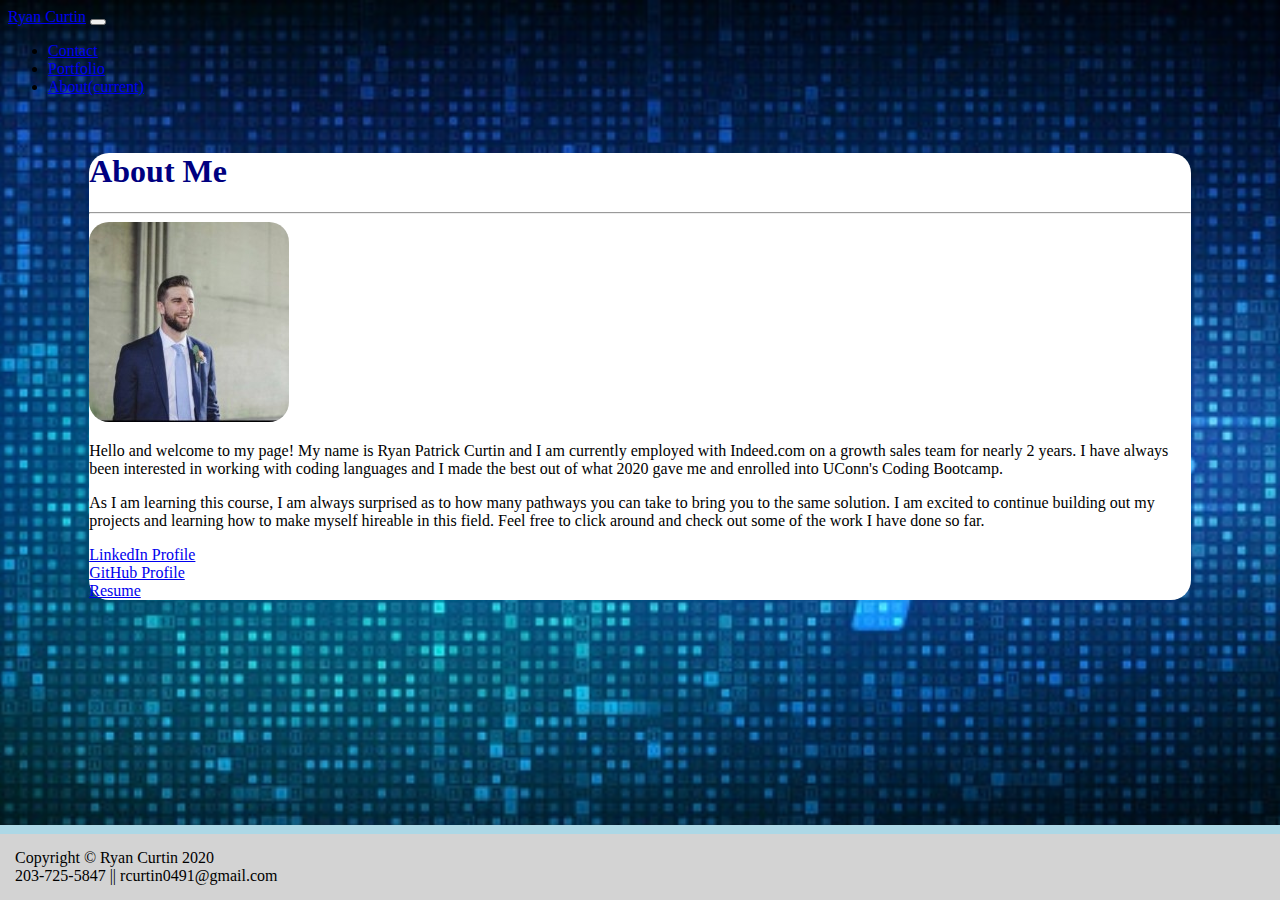
<file: index.html>
<!doctype html>
<html lang="en-us">

<head>
  <!-- Required meta tags -->
  <meta charset="utf-8">
  <meta name="viewport" content="width=device-width, initial-scale=1, shrink-to-fit=no">
  <!-- Font Awesome -->
  <link rel="stylesheet" href="https://use.fontawesome.com/releases/v5.15.1/css/all.css"
    integrity="sha384-vp86vTRFVJgpjF9jiIGPEEqYqlDwgyBgEF109VFjmqGmIY/Y4HV4d3Gp2irVfcrp" crossorigin="anonymous">
  <!-- Bootstrap CSS -->
  <link rel="stylesheet" href="https://cdn.jsdelivr.net/npm/bootstrap@4.5.3/dist/css/bootstrap.min.css"
    integrity="sha384-TX8t27EcRE3e/ihU7zmQxVncDAy5uIKz4rEkgIXeMed4M0jlfIDPvg6uqKI2xXr2" crossorigin="anonymous">
  <!-- Linked CSS Sheet -->
  <link rel="stylesheet" href="Assets/Images/style.css">
  
  <title>About Me | Ryan Curtin</title>
</head>

<!-- Background Image -->

<body class="hero" title="blue waves">

  <!-- Navigation links start -->
  <nav class="navbar navbar-expand-lg navbar-light bg-light">
    <div class="container">
      <a class="navbar-brand" href="#">Ryan Curtin</a>
      <button class="navbar-toggler" type="button" data-toggle="collapse" data-target="#navbarTogglerDemo02"
        aria-controls="navbarTogglerDemo02" aria-expanded="false" aria-label="Toggle navigation">
        <span class="navbar-toggler-icon"></span>
      </button>

      <div class="collapse navbar-collapse" id="navbarTogglerDemo02">
        <ul class="navbar-nav mr-auto mt-2 mt-lg-0">
          <li class="nav-item">
            <a class="nav-link" href="contact.html">Contact</a>
          </li>
          <li class="nav-item">
            <a class="nav-link" href="portfolio.html">Portfolio</a>
          </li>
          <li class="nav-item active">
            <a class="nav-link" href="index.html">About<span class="sr-only">(current)</span></a>
          </li>
        </ul>
      </div>
    </div>
  </nav>
  <!-- Navigation Links End -->


  <!-- Main Content Begins -->
  <main>
    <article class="p-3 mb-5">
      <div>
        <header class="page-header profile">
          <h1>About Me</h1>
        </header>
        <hr />
          <div>
            <img src="Assets/Images/profile.jpeg" class="img-fluid float-left mr-3 photo" alt="Profile Photo">
            <p>Hello and welcome to my page! My name is Ryan Patrick Curtin and I am currently employed with Indeed.com
              on a growth sales team for nearly 2 years. I have always been interested in working with coding languages
              and I made the best out of what 2020 gave me and enrolled into UConn's Coding Bootcamp.</p>
            <p>As I am learning this course, I am always surprised as to how many pathways you can take to bring you to
              the same solution. I am excited to continue building out my projects and learning how to make myself
              hireable in this field. Feel free to click around and check out some of the work I have done so far.</p>
            <a class="btn btn-primary mb-1" role="button" href="https://www.linkedin.com/in/ryan-curtin-b65710126/">LinkedIn Profile <i
              class="fab fa-linkedin"></i></a><br>
            <a class="btn btn-primary mb-1" role="button" href="https://github.com/rpc08002">GitHub Profile <i class="fab fa-github"></i></a> <br>
            <a class="btn btn-primary" role="button" href="Assets/Images/Resume - Coding.pdf">Resume <i class="fas fa-briefcase"></i></a> 
          </div>
      </div>
    </article>
  </main>
  <!-- Main Content Ends -->

  <!-- Start of Footer -->
  <footer class="footer p-3 text-center">Copyright &copy; Ryan Curtin 2020<br>
    <i class="fas fa-phone"></i> 203-725-5847 || <i class="fas fa-paper-plane"></i> rcurtin0491@gmail.com
  </footer>
  <!-- End of Footer -->

  <!-- Javascript Links -->
  <script src="https://code.jquery.com/jquery-3.5.1.slim.min.js"
    integrity="sha384-DfXdz2htPH0lsSSs5nCTpuj/zy4C+OGpamoFVy38MVBnE+IbbVYUew+OrCXaRkfj"
    crossorigin="anonymous"></script>
  <script src="https://cdn.jsdelivr.net/npm/bootstrap@4.5.3/dist/js/bootstrap.bundle.min.js"
    integrity="sha384-ho+j7jyWK8fNQe+A12Hb8AhRq26LrZ/JpcUGGOn+Y7RsweNrtN/tE3MoK7ZeZDyx"
    crossorigin="anonymous"></script>

</body>

</html>
</file>
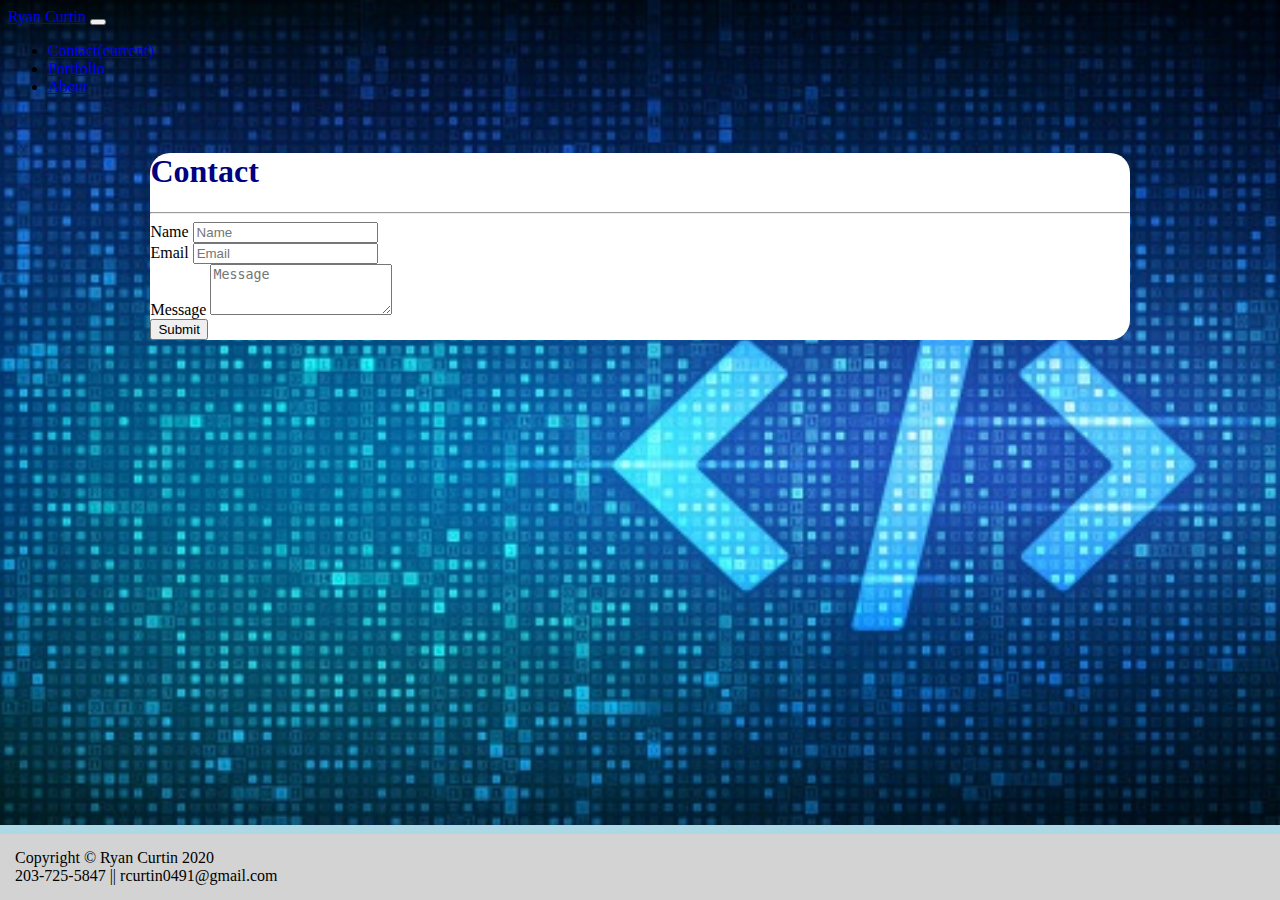
<file: contact.html>
<!doctype html>
<html lang="en-us">
  <head>
    <!-- Required meta tags -->
    <meta charset="utf-8">
    <meta name="viewport" content="width=device-width, initial-scale=1, shrink-to-fit=no">
    <!-- Font Awesome -->
    <link rel="stylesheet" href="https://use.fontawesome.com/releases/v5.15.1/css/all.css" integrity="sha384-vp86vTRFVJgpjF9jiIGPEEqYqlDwgyBgEF109VFjmqGmIY/Y4HV4d3Gp2irVfcrp" crossorigin="anonymous">
    <!-- Bootstrap CSS -->
    <link rel="stylesheet" href="https://cdn.jsdelivr.net/npm/bootstrap@4.5.3/dist/css/bootstrap.min.css" integrity="sha384-TX8t27EcRE3e/ihU7zmQxVncDAy5uIKz4rEkgIXeMed4M0jlfIDPvg6uqKI2xXr2" crossorigin="anonymous">
    <!-- Linked CSS Sheet -->
    <link rel="stylesheet" href="Assets/Images/style.css">

    <title>Contact | Ryan Curtin</title>
  </head>

  <!-- Background Image -->
  <body class="hero" title="blue waves">
    
    <!-- Navigation links start -->
    <nav class="navbar navbar-expand-lg navbar-light bg-light">
        <div class="container">
            <a class="navbar-brand" href="#">Ryan Curtin</a>
            <button class="navbar-toggler" type="button" data-toggle="collapse" data-target="#navbarTogglerDemo02" aria-controls="navbarTogglerDemo02" aria-expanded="false" aria-label="Toggle navigation">
             <span class="navbar-toggler-icon"></span>
            </button>
      
            <div class="collapse navbar-collapse" id="navbarTogglerDemo02">
                <ul class="navbar-nav mr-auto mt-2 mt-lg-0">
                    <li class="nav-item active">
                        <a class="nav-link" href="contact.html">Contact<span class="sr-only">(current)</span></a>
                     </li>
                    <li class="nav-item">
                        <a class="nav-link" href="portfolio.html">Portfolio</a>
                    </li>
                    <li class="nav-item">
                        <a class="nav-link" href="index.html">About</a>
                    </li>
                 </ul>
            </div>
        </div>
      </nav>
      <!-- Navigation Links End -->
      
      <!-- Main Content Begins -->
      <main class="container-fluid">
        <div class="row p-3 mb-5">
          <section class="col-sm-8 my-5 contact">
            <header class="page-header mt-3">
              <h1>Contact</h1>
            </header>
            <hr/>
            <div class="row-fluid ml-2">
              <!-- Contact Form -->
              <form>
                  <div class="form-group px-3 col-sm-10">
                    <label for="contactName">Name</label>
                    <input type="text" class="form-control" id="contactName" placeholder="Name">
                  </div>
                  <div class="form-group px-3 col-sm-10">
                    <label for="InputEmail">Email</label>
                    <input type="email" class="form-control" id="InputEmail" placeholder="Email">
                  </div>
                  <div class="form-group px-3 col-sm-10">
                    <label for="TextArea">Message</label>
                    <textarea class="form-control" id="TextArea" rows="3" placeholder="Message"></textarea>
                  </div>
                  <button type="submit" class="btn btn-info p-3 mb-3">Submit</button>
              </form>
            </div>
          </section>
        </div>
      </main>
      <!-- Main Content Ends -->

     <!-- Start of Footer -->
     <footer class="footer p-3 text-center">Copyright &copy; Ryan Curtin 2020<br>
      <i class="fas fa-phone"></i> 203-725-5847 || <i class="fas fa-paper-plane"></i> rcurtin0491@gmail.com
     </footer>
     <!-- End of Footer -->


   <!-- Option 1: jQuery and Bootstrap Bundle (includes Popper) -->
   <script src="https://code.jquery.com/jquery-3.5.1.slim.min.js" integrity="sha384-DfXdz2htPH0lsSSs5nCTpuj/zy4C+OGpamoFVy38MVBnE+IbbVYUew+OrCXaRkfj" crossorigin="anonymous"></script>
   <script src="https://cdn.jsdelivr.net/npm/bootstrap@4.5.3/dist/js/bootstrap.bundle.min.js" integrity="sha384-ho+j7jyWK8fNQe+A12Hb8AhRq26LrZ/JpcUGGOn+Y7RsweNrtN/tE3MoK7ZeZDyx" crossorigin="anonymous"></script>

  </body>

</html>
</file>
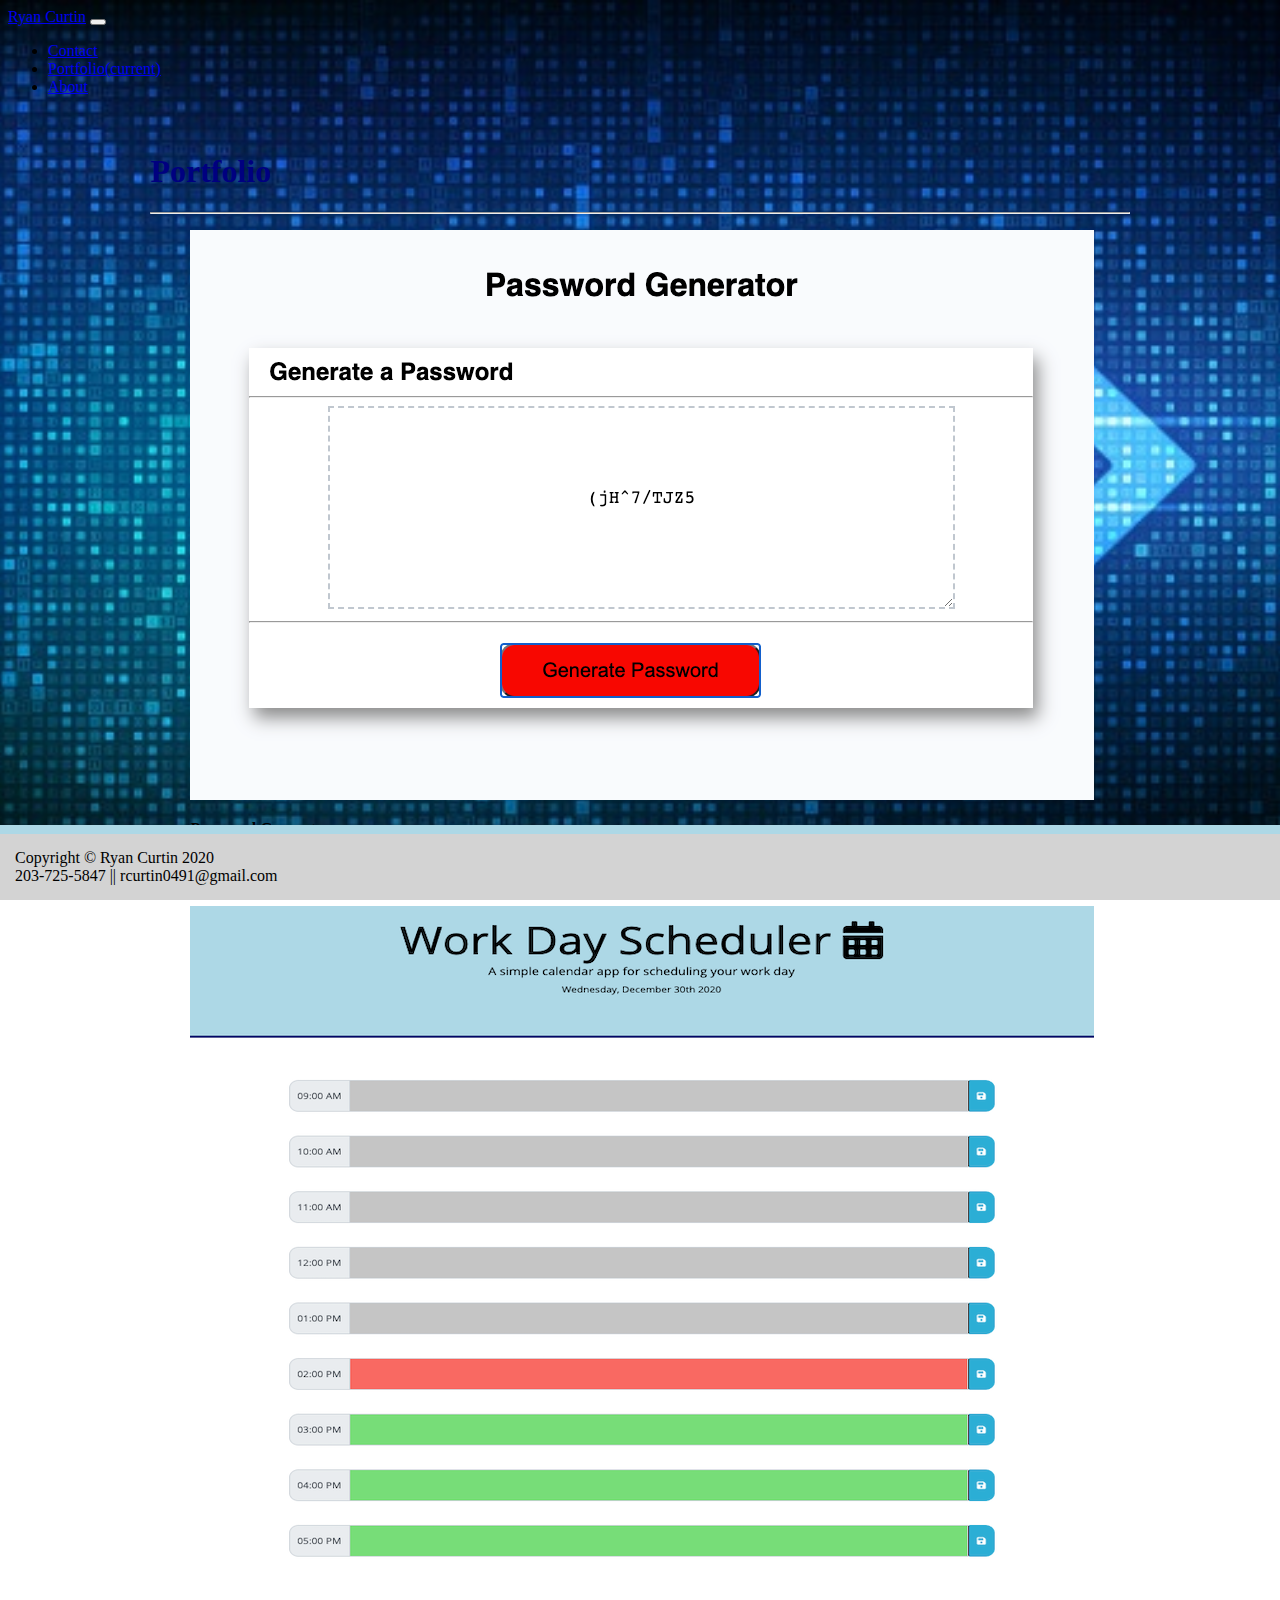
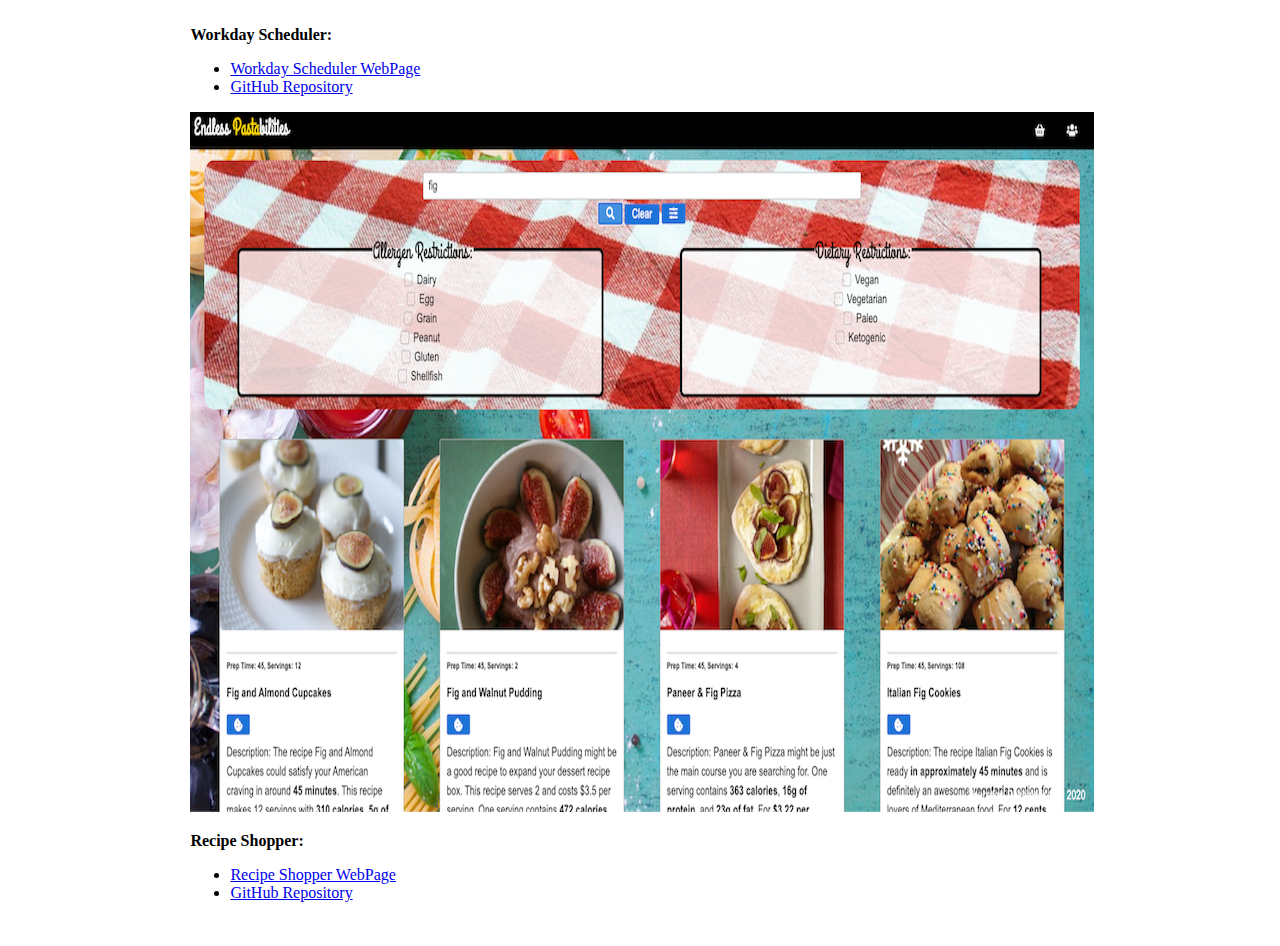
<file: portfolio.html>
<!doctype html>
<html lang="en-us">
  <head>
    <!-- Required meta tags -->
    <meta charset="utf-8">
    <meta name="viewport" content="width=device-width, initial-scale=1, shrink-to-fit=no">
    <!-- Font Awesome -->
    <link rel="stylesheet" href="https://use.fontawesome.com/releases/v5.15.1/css/all.css" integrity="sha384-vp86vTRFVJgpjF9jiIGPEEqYqlDwgyBgEF109VFjmqGmIY/Y4HV4d3Gp2irVfcrp" crossorigin="anonymous">
    <!-- Bootstrap CSS -->
    <link rel="stylesheet" href="https://cdn.jsdelivr.net/npm/bootstrap@4.5.3/dist/css/bootstrap.min.css" integrity="sha384-TX8t27EcRE3e/ihU7zmQxVncDAy5uIKz4rEkgIXeMed4M0jlfIDPvg6uqKI2xXr2" crossorigin="anonymous">
    <!-- Linked CSS Sheet -->
    <link rel="stylesheet" href="Assets/Images/style.css">

    <title>Portfolio | Ryan Curtin</title>
  </head>
  
  <!-- Background Image -->
  <body class="hero" title="blue waves">

    <!-- Navigation links start -->
    <nav class="navbar navbar-expand-lg navbar-light bg-light">
        <div class="container">
            <a class="navbar-brand" href="#">Ryan Curtin</a>
            <button class="navbar-toggler" type="button" data-toggle="collapse" data-target="#navbarTogglerDemo02" aria-controls="navbarTogglerDemo02" aria-expanded="false" aria-label="Toggle navigation">
             <span class="navbar-toggler-icon"></span>
            </button>
      
            <div class="collapse navbar-collapse" id="navbarTogglerDemo02">
                <ul class="navbar-nav mr-auto mt-2 mt-lg-0">
                    <li class="nav-item">
                        <a class="nav-link" href="contact.html">Contact</a>
                     </li>
                    <li class="nav-item active">
                        <a class="nav-link" href="portfolio.html">Portfolio<span class="sr-only">(current)</span></a>
                    </li>
                    <li class="nav-item">
                        <a class="nav-link" href="index.html">About</a>
                    </li>
                 </ul>
            </div>
        </div>
      </nav>
      <!-- Navigation Links End -->

      <!-- Main Content Begins-->
      <main class="container-fluid">
        <div class="p-3 mb-5">
            <div class="bg-white mt-3 px-md-3 mb-5 portfolio">
                <header class="page-header mt-3">
                    <h1>Portfolio</h1>
                </header>
                <hr />
                <div class="row">
                  <!-- Images begin -->
                  <figure class="col-md-6 col-12">
                    <img class ="img-fluid" src="Assets/Images/PasswordGen.png" alt="PasswordGenScreenshot">
                    <p><b>Password Generator:</b></p>
                      <ul>
                        <li>
                          <a href="https://rpc08002.github.io/Password-Generator/" title="Test it out!">Password Generator WebPage</a>
                        </li>
                        <li>
                          <a href="https://github.com/rpc08002/Password-Generator" title="GitHub Repo">GitHub Repository</a>
                        </li>
                      </ul>
                  </figure >
                  <figure class="col-md-6 col-12">
                    <img class ="img-fluid" src="Assets/Images/Workday.png" alt="WorkdayScreenshot">
                    <p><b>Workday Scheduler:</b></p>
                      <ul>
                        <li>
                          <a href="https://rpc08002.github.io/Work-Day-Scheduler/" title="Test it out!">Workday Scheduler WebPage</a>
                        </li>
                        <li>
                          <a href="https://github.com/rpc08002/Work-Day-Scheduler" title="GitHub Repo">GitHub Repository</a>
                        </li>
                      </ul>
                  </figure>
                  <figure class="col-md-6 col-12">
                    <img class ="img-fluid" src="Assets/Images/recipe.png" alt="RecipeScreenshot">
                    <p><b>Recipe Shopper:</b></p>
                      <ul>
                        <li>
                          <a href="https://rpc08002.github.io/recipe-shopper/" title="Test it out!">Recipe Shopper WebPage</a>
                        </li>
                        <li>
                          <a href="https://github.com/rpc08002/recipe-shopper" title="GitHub Repo">GitHub Repository</a>
                        </li>
                      </ul>
                  </figure>  
                  <!-- Images End -->
                </div>
            </div>
          </div>
      </main>
      <!-- Main Content Ends -->

      <!-- Start of Footer -->
      <footer class="footer p-3 text-center">Copyright &copy; Ryan Curtin 2020<br>
        <i class="fas fa-phone"></i> 203-725-5847 || <i class="fas fa-paper-plane"></i> rcurtin0491@gmail.com
       </footer>
      <!-- End of Footer -->


    <!-- Javascript Links -->
    <script src="https://code.jquery.com/jquery-3.5.1.slim.min.js" integrity="sha384-DfXdz2htPH0lsSSs5nCTpuj/zy4C+OGpamoFVy38MVBnE+IbbVYUew+OrCXaRkfj" crossorigin="anonymous"></script>
    <script src="https://cdn.jsdelivr.net/npm/bootstrap@4.5.3/dist/js/bootstrap.bundle.min.js" integrity="sha384-ho+j7jyWK8fNQe+A12Hb8AhRq26LrZ/JpcUGGOn+Y7RsweNrtN/tE3MoK7ZeZDyx" crossorigin="anonymous"></script>

    </body>
</html>
</file>
<file: Assets/Images/style.css>
/* Header Section */
h1 {
    color: navy;
    font-weight: 700;
}

/* Background Image */
.hero {
    background-attachment: fixed;
    background-repeat: no-repeat;
    background-size: cover;
    background-position: center;
    background-image: url(coding.jpg);
}

/* Main Section Padding */
main {
    padding: 20px;
}

/* Article Background */
article {
    background-color: white;
    width: 90%;
    margin: 0 auto;
    border-radius: 20px;
}

/* Section Background */
section {
        background-color: white;
    }

/* Footer Section */
footer {
    background-color: lightgray;
    border-top: lightblue solid 9px;
    padding: 15px;
    position: fixed;
    width: 100%;
    bottom: 0;
    left: 0;
}

.profile {
    border-radius: 50px;
}

.portfolio {
    width: 80%;
    margin: 0 auto;
    border-radius: 20px;
}

.contact {
    width: 80%;
    margin: 0 auto;
    border-radius: 20px;
}

.photo {
    border-radius: 20px;
}
</file>
